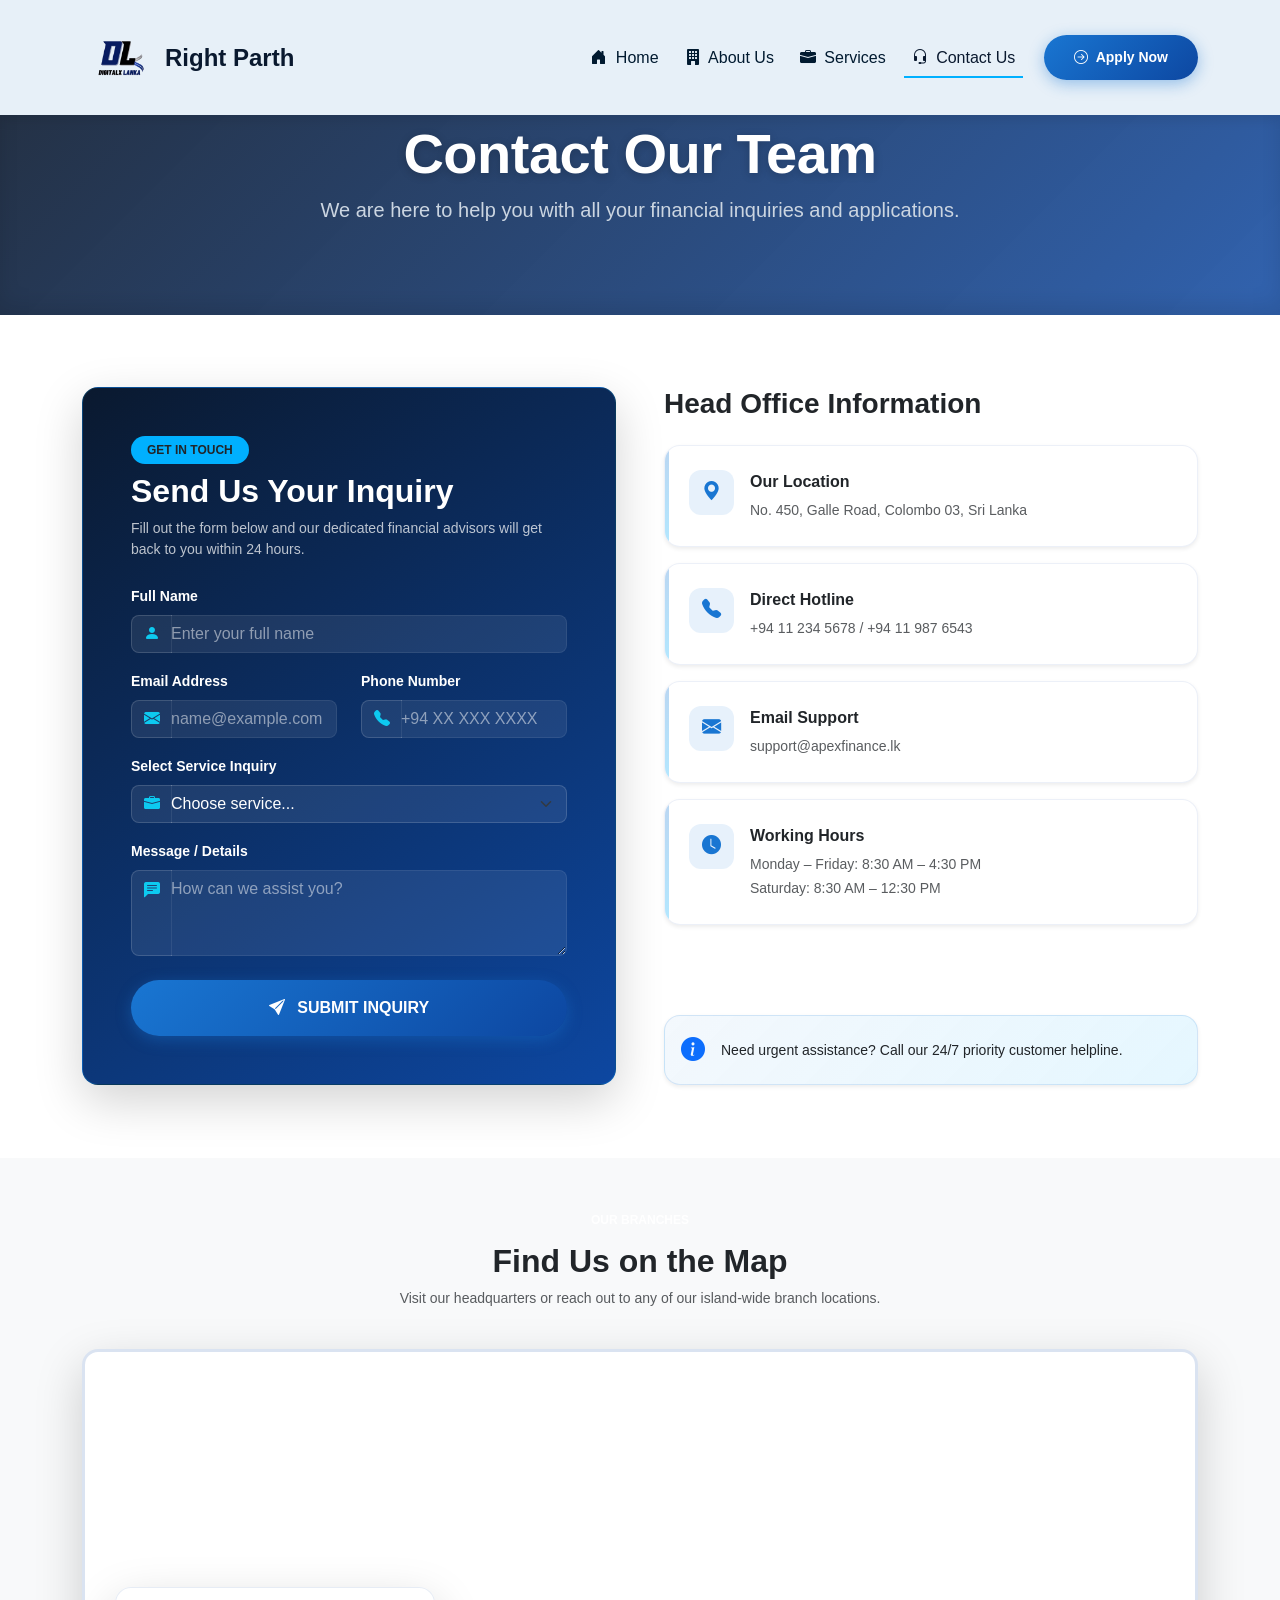
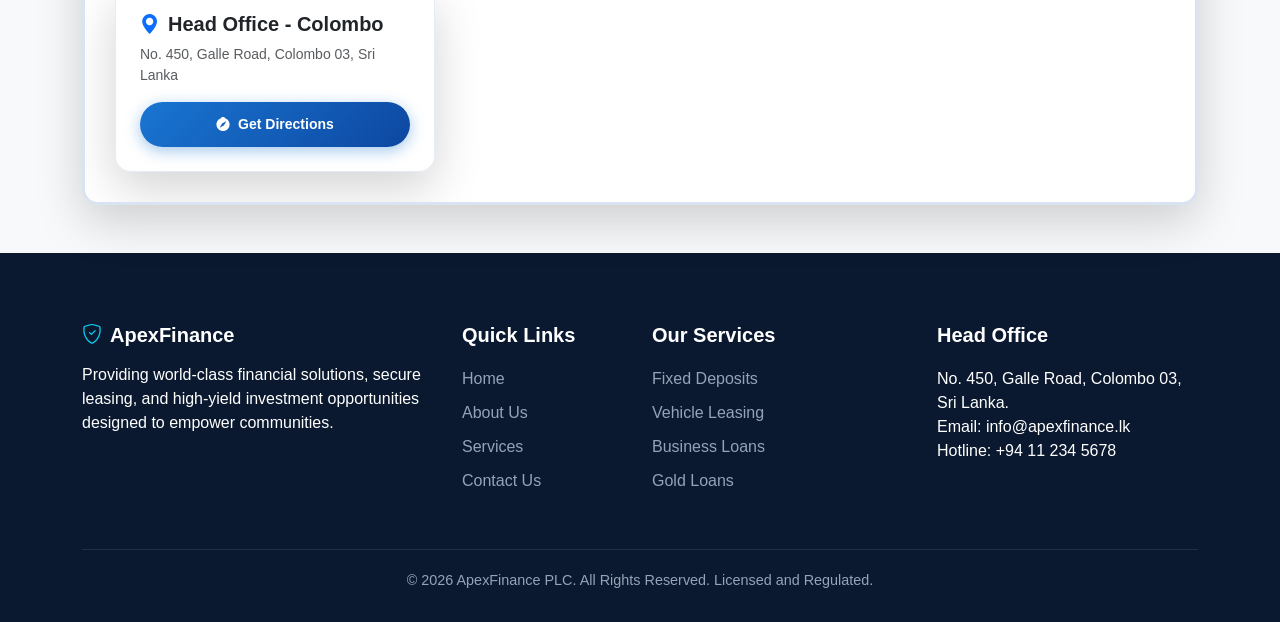
<file: contact.html>
<!DOCTYPE html>
<html lang="en">
<head>
    <meta charset="UTF-8">
    <meta name="viewport" content="width=device-width, initial-scale=1.0">
    <title>Contact Us | ApexFinance</title>
    <!-- Bootstrap 5 CSS CDN -->
    <link href="https://cdn.jsdelivr.net/npm/bootstrap@5.3.2/dist/css/bootstrap.min.css" rel="stylesheet">
    <!-- Bootstrap Icons CDN -->
    <link rel="stylesheet" href="https://cdn.jsdelivr.net/npm/bootstrap-icons@1.11.1/font/bootstrap-icons.css">
    <!-- Custom External CSS -->
    <link rel="stylesheet" href="assets/css/style.css">
     <link rel="stylesheet" href="assets/css/countactus.css">
    
    
</head>
<body>

    <!-- Navbar -->
      <nav class="navbar navbar-expand-lg navbar-dark fixed-top">
        <div class="container">
              <!--logo -->       
 <a class="navbar-brand d-flex align-items-center text-decoration-none" href="index.html">
    <!-- Logo Image -->
    <img src="assets/images/logo.png" alt="Right Parth Logo" class="me-2" style="width: 75px; height: 75px; object-fit: contain;">
    
    <!-- Brand Text with Dark Navy Theme Color -->
    <span class="fw-bold" style="color: var(--dark-navy, #0a192f);">Right Parth</span>
</a>

            <button class="navbar-toggler" type="button" data-bs-toggle="collapse" data-bs-target="#navbarNav">
                <span class="navbar-toggler-icon"></span>
            </button>

            <div class="collapse navbar-collapse justify-content-end" id="navbarNav">
                <ul class="navbar-nav align-items-center">
          <ul class="navbar-nav align-items-center">
    <li class="nav-item">
        <a class="nav-link" href="index.html">
            <i class="bi bi-house-door-fill me-1"></i> Home
        </a>
    </li>
    <li class="nav-item">
        <a class="nav-link" href="about.html">
            <i class="bi bi-building-fill me-1"></i> About Us
        </a>
    </li>
    <li class="nav-item">
        <a class="nav-link" href="services.html">
            <i class="bi bi-briefcase-fill me-1"></i> Services
        </a>
    </li>
    <li class="nav-item">
        <a class="nav-link active" href="contact.html">
            <i class="bi bi-headset me-1"></i> Contact Us
        </a>
    </li>
    <li class="nav-item ms-lg-3 mt-2 mt-lg-0">
        <a href="contact.html" class="btn btn-primary-custom btn-sm">
            <i class="bi bi-arrow-right-circle me-1"></i> Apply Now
        </a>
    </li>
</ul>
                    <!-- <li class="nav-item ms-lg-3 mt-2 mt-lg-0">
                        <a href="contact.html" class="btn btn-primary-custom btn-sm">Apply Now</a>
                    </li> -->
                </ul>
            </div>
        </div>
    </nav>

    <!-- Page Header -->
    <header class="contact-page-header">
        <div class="container">
            <h1 class="fw-bold display-4">Contact Our Team</h1>
            <p class="lead text-light mb-0">We are here to help you with all your financial inquiries and applications.</p>
        </div>
    </header>

    <!-- Contact Form & Info Section -->
    <section class="py-5">
        <div class="container py-4">
            <div class="row g-5">
    <div class="col-lg-6 reveal-on-scroll">
         <div class="contact-form-wrapper p-4 p-md-5 rounded-4 shadow-lg position-relative overflow-hidden">
        
        <!-- Section Header -->
        <div class="mb-4 text-center text-lg-start">
            <span class="badge bg-accent text-dark px-3 py-2 rounded-pill fw-bold text-uppercase mb-2" style="background-color: var(--accent-blue); font-size: 0.75rem;">Get in Touch</span>
            <h2 class="fw-bold text-white mb-2">Send Us Your Inquiry</h2>
            <p class="text-light opacity-75 small">Fill out the form below and our dedicated financial advisors will get back to you within 24 hours.</p>
        </div>
        
        <!-- Form Alert Notification -->
        <div id="formAlert" class="alert d-none shadow-sm" role="alert"></div>

        <!-- Contact Form -->
        <form id="contactForm" class="needs-validation">
            
            <!-- Full Name Field -->
            <div class="mb-3">
                <label class="form-label text-white fw-semibold small">Full Name</label>
                <div class="input-group">
                    <span class="input-group-text bg-transparent border-end-0 text-info"><i class="bi bi-person-fill"></i></span>
                    <input type="text" class="form-control border-start-0 ps-0 text-white shadow-none" placeholder="Enter your full name" required>
                </div>
            </div>

            <!-- Email & Phone Row -->
            <div class="row mb-3">
                <div class="col-md-6 mb-3 mb-md-0">
                    <label class="form-label text-white fw-semibold small">Email Address</label>
                    <div class="input-group">
                        <span class="input-group-text bg-transparent border-end-0 text-info"><i class="bi bi-envelope-fill"></i></span>
                        <input type="email" class="form-control border-start-0 ps-0 text-white shadow-none" placeholder="name@example.com" required>
                    </div>
                </div>
                <div class="col-md-6">
                    <label class="form-label text-white fw-semibold small">Phone Number</label>
                    <div class="input-group">
                        <span class="input-group-text bg-transparent border-end-0 text-info"><i class="bi bi-telephone-fill"></i></span>
                        <input type="tel" class="form-control border-start-0 ps-0 text-white shadow-none" placeholder="+94 XX XXX XXXX" required>
                    </div>
                </div>
            </div>

            <!-- Service Selection -->
            <div class="mb-3">
                <label class="form-label text-white fw-semibold small">Select Service Inquiry</label>
                <div class="input-group">
                    <span class="input-group-text bg-transparent border-end-0 text-info"><i class="bi bi-briefcase-fill"></i></span>
                    <select class="form-select border-start-0 ps-0 text-dark shadow-none" required>
                        <option value="" selected disabled>Choose service...</option>
                        <option value="Leasing">Vehicle Leasing</option>
                        <option value="Fixed Deposit">Fixed Deposits</option>
                        <option value="Business Loan">Business Loan</option>
                        <option value="Housing Loan">Housing Loan</option>
                        <option value="Other">General Inquiry</option>
                    </select>
                </div>
            </div>

            <!-- Message Field -->
            <div class="mb-4">
                <label class="form-label text-white fw-semibold small">Message / Details</label>
                <div class="input-group">
                    <span class="input-group-text bg-transparent border-end-0 text-info align-items-start pt-2"><i class="bi bi-chat-left-text-fill"></i></span>
                    <textarea class="form-control border-start-0 ps-0 text-white shadow-none" rows="3" placeholder="How can we assist you?" required></textarea>
                </div>
            </div>

            <!-- Submit Button with Glow Effect -->
            <button type="submit" class="btn btn-primary-custom w-100 py-3 text-uppercase tracking-wider fw-bold">
                <i class="bi bi-send-fill me-2"></i> Submit Inquiry
            </button>
        </form>
    </div>
</div>

            <div class="col-lg-6 reveal-on-scroll reveal-delay-1">
    <div class="info-cards-wrapper d-flex flex-column justify-content-between h-100">
        
        <div>
            <h3 class="fw-bold mb-4 text-dark">Head Office Information</h3>
            
            <!-- Cards Grid Container -->
            <div class="row g-3">
                
                <!-- Address Card -->
                <div class="col-12">
                    <div class="info-card p-3 p-md-4 rounded-4 shadow-sm d-flex align-items-start">
                        <div class="info-icon-box me-3 flex-shrink-0">
                            <i class="bi bi-geo-alt-fill"></i>
                        </div>
                        <div>
                            <strong class="d-block text-dark fw-bold mb-1">Our Location</strong>
                            <span class="text-muted small">No. 450, Galle Road, Colombo 03, Sri Lanka</span>
                        </div>
                    </div>
                </div>

                <!-- Hotline Card -->
                <div class="col-12">
                    <div class="info-card p-3 p-md-4 rounded-4 shadow-sm d-flex align-items-start">
                        <div class="info-icon-box me-3 flex-shrink-0">
                            <i class="bi bi-telephone-fill"></i>
                        </div>
                        <div>
                            <strong class="d-block text-dark fw-bold mb-1">Direct Hotline</strong>
                            <span class="text-muted small">+94 11 234 5678 / +94 11 987 6543</span>
                        </div>
                    </div>
                </div>

                <!-- Email Support Card -->
                <div class="col-12">
                    <div class="info-card p-3 p-md-4 rounded-4 shadow-sm d-flex align-items-start">
                        <div class="info-icon-box me-3 flex-shrink-0">
                            <i class="bi bi-envelope-fill"></i>
                        </div>
                        <div>
                            <strong class="d-block text-dark fw-bold mb-1">Email Support</strong>
                            <span class="text-muted small">support@apexfinance.lk</span>
                        </div>
                    </div>
                </div>

                <!-- Working Hours Card -->
                <div class="col-12">
                    <div class="info-card p-3 p-md-4 rounded-4 shadow-sm d-flex align-items-start">
                        <div class="info-icon-box me-3 flex-shrink-0">
                            <i class="bi bi-clock-fill"></i>
                        </div>
                        <div>
                            <strong class="d-block text-dark fw-bold mb-1">Working Hours</strong>
                            <span class="text-muted small">Monday – Friday: 8:30 AM – 4:30 PM<br>Saturday: 8:30 AM – 12:30 PM</span>
                        </div>
                    </div>
                </div>

            </div>
        </div>

        <!-- Highlight Alert Banner -->
        <div class="info-highlight-alert mt-4 p-3 rounded-4 shadow-sm d-flex align-items-center">
            <i class="bi bi-info-circle-fill text-primary fs-4 me-3 flex-shrink-0"></i>
            <span class="small text-dark fw-medium">Need urgent assistance? Call our 24/7 priority customer helpline.</span>
        </div>

    </div>
</div>
            </div>
        </div>
    </section>


    <!-- Map & Location Section -->
    <section class="py-5 bg-light position-relative">
        <div class="container reveal-on-scroll">
            <div class="row text-center mb-4">
                <div class="col-lg-6 mx-auto">
                    <span class="badge form-badge px-3 py-2 rounded-pill fw-bold text-uppercase mb-2">Our Branches</span>
                    <h2 class="fw-bold text-dark mb-2">Find Us on the Map</h2>
                    <p class="text-muted small">Visit our headquarters or reach out to any of our island-wide branch locations.</p>
                </div>
            </div>
            
            <div class="row">
                <div class="col-12 position-relative">
                    <!-- Map Wrapper Container -->
                    <div class="map-container shadow-lg rounded-4 overflow-hidden position-relative">
                        
                        <!-- Embedded Google Map (Colombo Head Office Example) -->
                        <iframe 
                            src="https://www.google.com/maps/embed?pb=!1m18!1m12!1m3!1d3960.798467177579!2d79.848825!3d6.914695!2m3!1f0!2f0!3f0!3m2!1i1024!2i768!4f13.1!3m3!1m2!1s0x0%3A0x0!2zNsKwNTQnNTIuOCJOIDc5wrA1MCc1NS44IkU!5e0!3m2!1sen!2slk!4v1625000000000!5m2!1sen!2slk" 
                            width="100%" 
                            height="450" 
                            style="border:0;" 
                            allowfullscreen="" 
                            loading="lazy" 
                            referrerpolicy="no-referrer-when-downgrade">
                        </iframe>

                        <!-- Floating Branch Info Card Overlay -->
                        <div class="map-info-card p-4 rounded-4 shadow-lg">
                            <h5 class="fw-bold text-dark mb-2"><i class="bi bi-geo-alt-fill text-primary me-2"></i>Head Office - Colombo</h5>
                            <p class="text-muted small mb-3">No. 450, Galle Road, Colombo 03, Sri Lanka</p>
                            <a href="https://maps.google.com" target="_blank" class="btn btn-primary-custom btn-sm w-100">
                                <i class="bi bi-compass-fill me-1"></i> Get Directions
                            </a>
                        </div>

                    </div>
                </div>
            </div>
        </div>
    </section>

    <!-- Footer -->
    <footer>
        <div class="container">
            <div class="row g-4">
                <div class="col-lg-4">
                    <h5 class="mb-3"><i class="bi bi-shield-check text-info me-2"></i>ApexFinance</h5>
                    <p class="footer-text">Providing world-class financial solutions, secure leasing, and high-yield investment opportunities designed to empower communities.</p>
                </div>
                <div class="col-lg-2 col-6">
                    <h5>Quick Links</h5>
                    <ul class="footer-links">
                        <li><a href="index.html">Home</a></li>
                        <li><a href="about.html">About Us</a></li>
                        <li><a href="services.html">Services</a></li>
                        <li><a href="contact.html">Contact Us</a></li>
                    </ul>
                </div>
                <div class="col-lg-3 col-6">
                    <h5>Our Services</h5>
                    <ul class="footer-links">
                        <li><a href="services.html">Fixed Deposits</a></li>
                        <li><a href="services.html">Vehicle Leasing</a></li>
                        <li><a href="services.html">Business Loans</a></li>
                        <li><a href="services.html">Gold Loans</a></li>
                    </ul>
                </div>
                <div class="col-lg-3">
                    <h5>Head Office</h5>
                    <p class="footer-text semi-bold">No. 450, Galle Road, Colombo 03, <br>Sri Lanka.<br>Email: info@apexfinance.lk<br>Hotline: +94 11 234 5678</p>
                </div>
            </div>
            <div class="footer-bottom">
                <p class="mb-0">&copy; 2026 ApexFinance PLC. All Rights Reserved. Licensed and Regulated.</p>
            </div>
        </div>
    </footer>


    <!-- Bootstrap JS Bundle CDN -->
    <script src="https://cdn.jsdelivr.net/npm/bootstrap@5.3.2/dist/js/bootstrap.bundle.min.js"></script>
    <!-- Custom JS -->
    <script src="assets/js/main.js"></script>
</body>
</html>
</file>
<file: assets/css/style.css>
/* ==========================================================================
   Financial Web - Global & Modern Corporate Blue Theme
   ========================================================================== */

:root {
    --primary-blue: #0d47a1;
    --secondary-blue: #1976d2;
    --accent-blue: #00b0ff;
    --dark-navy: #0a192f;
    --light-bg: #f4f8fb;
    --text-color: #333333;
    --transition-smooth: all 0.3s ease-in-out;
}

body {
    font-family: 'Segoe UI', Tahoma, Geneva, Verdana, sans-serif;
    color: var(--text-color);
    background-color: #ffffff;
    overflow-x: hidden;
    
}

/* ==========================================================================
   Navigation Bar
   ========================================================================== */
.navbar {
    /* background-color: var(--dark-navy) !important; */
     background-color: #e7f0f8;
    box-shadow: 0 4px 12px rgba(0, 0, 0, 0.1);
    transition: var(--transition-smooth);
}

.navbar-brand {
    font-weight: 700;
    font-size: 1.5rem;
    color: #ffffff !important;
}

.navbar-brand span {
    color: var(--accent-blue);
}

.nav-link {
    color: #011a30 !important;
    font-weight: 500;
    margin: 0 5px;
    position: relative;
    transition: var(--transition-smooth);
}

.nav-link:hover, .nav-link.active {
    color: var(--dark-navy) !important;
}

.nav-link::after {
    content: '';
    position: absolute;
    width: 0;
    height: 2px;
    bottom: 0;
    left: 0;
    background-color: var(--accent-blue);
    transition: var(--transition-smooth);
}

.nav-link:hover::after, .nav-link.active::after {
    width: 100%;
}

.navbar-toggler-icon {
    background-image: none;
    position: relative;
}

.navbar-toggler-icon::before {
    content: "☰";
    font-size: 28px;
    color: #010b2b; 
}


/* ==========================================================================
   Hero Section with Gradient Overlay
   ========================================================================== */
.hero-section {
    background: linear-gradient(135deg, rgba(10, 25, 47, 0.9), rgba(13, 71, 161, 0.85)), 
                url('../images/hero-bg.jpg') center/cover no-repeat;
    color: #ffffff;
    padding: 140px 0 100px 0;
    position: relative;
}

.hero-title {
    font-size: 3.2rem;
    font-weight: 800;
    line-height: 1.2;
}

.hero-subtitle {
    font-size: 1.15rem;
    color: #cbd5e1;
    margin-bottom: 30px;
}

/* ==========================================================================
   Buttons
   ========================================================================== */
.btn-primary-custom {
    background: linear-gradient(135deg, var(--secondary-blue), var(--primary-blue));
    border: none;
    color: #ffffff;
    padding: 12px 30px;
    font-weight: 600;
    border-radius: 50px;
    box-shadow: 0 4px 15px rgba(25, 118, 210, 0.4);
    transition: var(--transition-smooth);
}

.btn-primary-custom:hover {
    transform: translateY(-2px);
    box-shadow: 0 6px 20px rgba(25, 118, 210, 0.6);
    background: linear-gradient(135deg, var(--primary-blue), var(--secondary-blue));
    color: #ffffff;
}

.btn-outline-custom {
    border: 2px solid var(--accent-blue);
    color: var(--accent-blue);
    padding: 10px 28px;
    font-weight: 600;
    border-radius: 50px;
    background: transparent;
    transition: var(--transition-smooth);
}

.btn-outline-custom:hover {
    background-color: var(--accent-blue);
    color: var(--dark-navy);
    transform: translateY(-2px);
}

/* ==========================================================================
   Cards & Feature Boxes
   ========================================================================== */
.feature-card, .service-card {
    background: #ffffff;
    border-radius: 12px;
    padding: 40px 30px;
    box-shadow: 0 10px 30px rgba(0, 0, 0, 0.05);
    transition: var(--transition-smooth);
    border-top: 4px solid var(--secondary-blue);
    height: 100%;
}

.feature-card:hover, .service-card:hover {
    transform: translateY(-8px);
    box-shadow: 0 15px 35px rgba(13, 71, 161, 0.12);
    border-top-color: var(--accent-blue);
}

.feature-icon {
    font-size: 2.5rem;
    color: var(--secondary-blue);
    margin-bottom: 20px;
}

/* ==========================================================================
   Calculator Section
   ========================================================================== */
.calculator-box {
    background: var(--light-bg);
    border-radius: 16px;
    padding: 40px;
    box-shadow: 0 10px 30px rgba(0,0,0,0.05);
}

/* ==========================================================================
   Page Headers (Inner Pages)
   ========================================================================== */
.page-header {
    background: linear-gradient(135deg, var(--dark-navy), var(--primary-blue));
    color: #ffffff;
    padding: 90px 0;
    text-align: center;
}

/* ==========================================================================
   Footer
   ========================================================================== */
footer {
    background-color: var(--dark-navy);
    color: #94a3b8;
    padding: 70px 0 30px 0;
}

footer h5 {
    color: #ffffff;
    font-weight: 600;
    margin-bottom: 20px;
}

footer ul.footer-links {
    list-style: none;
    padding: 0;
}

footer ul.footer-links li {
    margin-bottom: 10px;
}

footer ul.footer-links li a {
    color: #94a3b8;
    text-decoration: none;
    transition: var(--transition-smooth);
}

footer ul.footer-links li a:hover {
    color: var(--accent-blue);
    padding-left: 5px;
}

.footer-bottom {
    border-top: 1px solid rgba(255, 255, 255, 0.1);
    margin-top: 40px;
    padding-top: 20px;
    text-align: center;
    font-size: 0.9rem;
}
.footer-text {
    color: #ffffff;
}

/* Hero Section Base */
.hero-section {
    background: linear-gradient(135deg, #0d1b2a 0%, #1b263b 100%);
    min-height: 85vh;
    display: flex;
    align-items: center;
}

.hero-overlay {
    background: radial-gradient(circle at top right, rgba(41, 128, 185, 0.15), transparent 50%);
    z-index: 1;
}

.z-index-2 {
    z-index: 2;
}

/* Modern Media Grid Layout for Right Side */
.hero-media-grid {
    position: relative;
    height: 420px;
    width: 100%;
}

.media-card {
    position: absolute;
    border-radius: 16px;
    overflow: hidden;
    border: 3px solid rgba(255, 255, 255, 0.1);
    transition: transform 0.3s ease;
}

.media-card:hover {
    transform: scale(1.03);
}

/* Positioning and sizing each card for a modern overlapping/grid look */
.media-card-1 {
    width: 60%;
    height: 260px;
    top: 0;
    left: 0;
    z-index: 2;
}

.media-card-2 {
    width: 55%;
    height: 240px;
    bottom: 0;
    right: 0;
    z-index: 3;
}

.media-card-3 {
    width: 40%;
    height: 180px;
    top: 30px;
    right: 15px;
    z-index: 1;
    opacity: 0.85;
}

/* Responsive adjustments for mobile screens */
@media (max-width: 991.98px) {
    .hero-media-grid {
        height: 320px;
        margin-top: 2rem;
    }
}
/* Hero Section Styles for Background Video */
.hero-section {
    position: relative;
    background-color: #0b131f;
    min-height: 85vh;
}

/* Ensure video covers the full banner perfectly */
.hero-section video {
    width: 100%;
    height: 100%;
    object-fit: cover;
}

/* Balanced overlay so video colors stay vibrant and clear */
.hero-overlay {
    background: linear-gradient(135deg, rgba(11, 19, 31, 0.6) 0%, rgba(26, 37, 55, 0.4) 100%);
    z-index: 1;
}

.z-index-2 {
    z-index: 2;
}
</file>
<file: assets/css/countactus.css>
/* ==========================================================================
   Modern Contact Form Styling & Theme Effects
   ========================================================================== */

.contact-form-wrapper {
    background: linear-gradient(145deg, var(--dark-navy), var(--primary-blue));
    border: 1px solid rgba(0, 176, 255, 0.2);
    box-shadow: 0 15px 35px rgba(10, 25, 47, 0.3);
    animation: fadeInUp 0.8s ease-in-out;
}

/* Custom styling for inputs inside the dark wrapper */
.contact-form-wrapper .form-control,
.contact-form-wrapper .form-select {
    background-color: rgba(255, 255, 255, 0.08) !important;
    border-color: rgba(255, 255, 255, 0.15);
    color: #ffffff !important;
    border-radius: 8px;
    transition: var(--transition-smooth);
}

.contact-form-wrapper .form-control::placeholder {
    color: rgba(255, 255, 255, 0.5);
}

.contact-form-wrapper .form-select option {
    color: var(--text-color); /* Dark text for dropdown options */
}

/* Glowing animation effect when focusing on input fields */
.contact-form-wrapper .form-control:focus,
.contact-form-wrapper .form-select:focus {
    background-color: rgba(255, 255, 255, 0.12) !important;
    border-color: var(--accent-blue);
    box-shadow: 0 0 12px rgba(0, 176, 255, 0.4) !important;
}

.contact-form-wrapper .input-group-text {
    background-color: rgba(255, 255, 255, 0.08) !important;
    border-color: rgba(255, 255, 255, 0.15);
    border-top-left-radius: 8px;
    border-bottom-left-radius: 8px;
}

/* Smooth fade-in animation */
@keyframes fadeInUp {
    from {
        opacity: 0;
        transform: translateY(20px);
    }
    to {
        opacity: 1;
        transform: translateY(0);
    }
}



/* ==========================================================================
   Map Section External Styling
   ========================================================================== */

.map-container {
    border: 3px solid rgba(13, 71, 161, 0.15);
    background-color: #ffffff;
    position: relative;
}

.map-container iframe {
    display: block;
    width: 100%;
    filter: saturate(1.1) contrast(1.05); /* Enhances map colors to match blue theme */
}

/* Floating Info Card on top of the map */
.map-info-card {
    position: absolute;
    bottom: 30px;
    left: 30px;
    width: 320px;
    background: rgba(255, 255, 255, 0.95);
    backdrop-filter: blur(10px);
    border: 1px solid rgba(13, 71, 161, 0.1);
    z-index: 10;
    box-shadow: 0 10px 30px rgba(0, 0, 0, 0.15);
}

/* Responsive adjustment for mobile screens */
@media (max-width: 768px) {
    .map-info-card {
        position: relative;
        bottom: auto;
        left: auto;
        width: 100%;
        margin-top: 15px;
    }
}



/* ==========================================================================
   Contact Page Header Only (With Unsplash Background)
   ========================================================================== */

.contact-page-header {
    background: linear-gradient(135deg, rgba(4, 16, 34, 0.88), rgba(13, 71, 161, 0.85)), 
                url('https://images.unsplash.com/photo-1486406146926-c627a92ad1ab?q=80&w=1920&auto=format&fit=crop') center/cover no-repeat;
    color: #ffffff;
    padding: 120px 0 90px 0;
    text-align: center;
    position: relative;
    box-shadow: inset 0 -10px 20px rgba(0, 0, 0, 0.1);
}

.contact-page-header h1 {
    letter-spacing: -0.5px;
    text-shadow: 0 2px 10px rgba(0, 0, 0, 0.2);
}

.contact-page-header p.lead {
    color: #cbd5e1 !important;
    font-weight: 400;
    max-width: 700px;
    margin: 0 auto;
}


/* ==========================================================================
   Scroll Reveal Animations (Modern Fade-In & Slide-Up)
   ========================================================================== */

/* Initial hidden state before scrolling into view */
.reveal-on-scroll {
    opacity: 0;
    transform: translateY(40px);
    transition: opacity 0.8s cubic-bezier(0.16, 1, 0.3, 1), transform 0.8s cubic-bezier(0.16, 1, 0.3, 1);
    will-change: opacity, transform;
}

/* Active state triggered when scrolled into view */
.reveal-on-scroll.active {
    opacity: 1;
    transform: translateY(0);
}

/* Optional staggered delay for child elements inside columns */
.reveal-delay-1 {
    transition-delay: 0.15s;
}

.reveal-delay-2 {
    transition-delay: 0.3s;
}


/* ==========================================================================
   Modern Interactive Info Cards Styling
   ========================================================================== */

.info-card {
    background-color: #ffffff;
    border: 1px solid rgba(13, 71, 161, 0.08);
    transition: var(--transition-smooth);
    position: relative;
    overflow: hidden;
}

/* Accent glowing line on the left edge of each card */
.info-card::before {
    content: '';
    position: absolute;
    left: 0;
    top: 0;
    height: 100%;
    width: 4px;
    background: linear-gradient(to bottom, var(--secondary-blue), var(--accent-blue));
    opacity: 0.3;
    transition: var(--transition-smooth);
}

/* Hover effects: Elevate card, brighten border, and glow accent */
.info-card:hover {
    transform: translateY(-4px);
    box-shadow: 0 10px 25px rgba(13, 71, 161, 0.12) !important;
    border-color: rgba(0, 176, 255, 0.3);
}

.info-card:hover::before {
    opacity: 1;
}

/* Icon Box Styling */
.info-icon-box {
    width: 45px;
    height: 45px;
    background: rgba(25, 118, 210, 0.1);
    color: var(--secondary-blue);
    display: flex;
    align-items: center;
    justify-content: center;
    border-radius: 12px;
    font-size: 1.2rem;
    transition: var(--transition-smooth);
}

.info-card:hover .info-icon-box {
    background: linear-gradient(135deg, var(--secondary-blue), var(--primary-blue));
    color: #ffffff;
    transform: scale(1.05);
}

/* Highlight Alert Banner */
.info-highlight-alert {
    background: linear-gradient(135deg, rgba(25, 118, 210, 0.05), rgba(0, 176, 255, 0.1));
    border: 1px solid rgba(25, 118, 210, 0.15);
    transition: var(--transition-smooth);
}

.info-highlight-alert:hover {
    background: linear-gradient(135deg, rgba(25, 118, 210, 0.08), rgba(0, 176, 255, 0.15));
    box-shadow: 0 6px 20px rgba(13, 71, 161, 0.1) !important;
}
</file>
